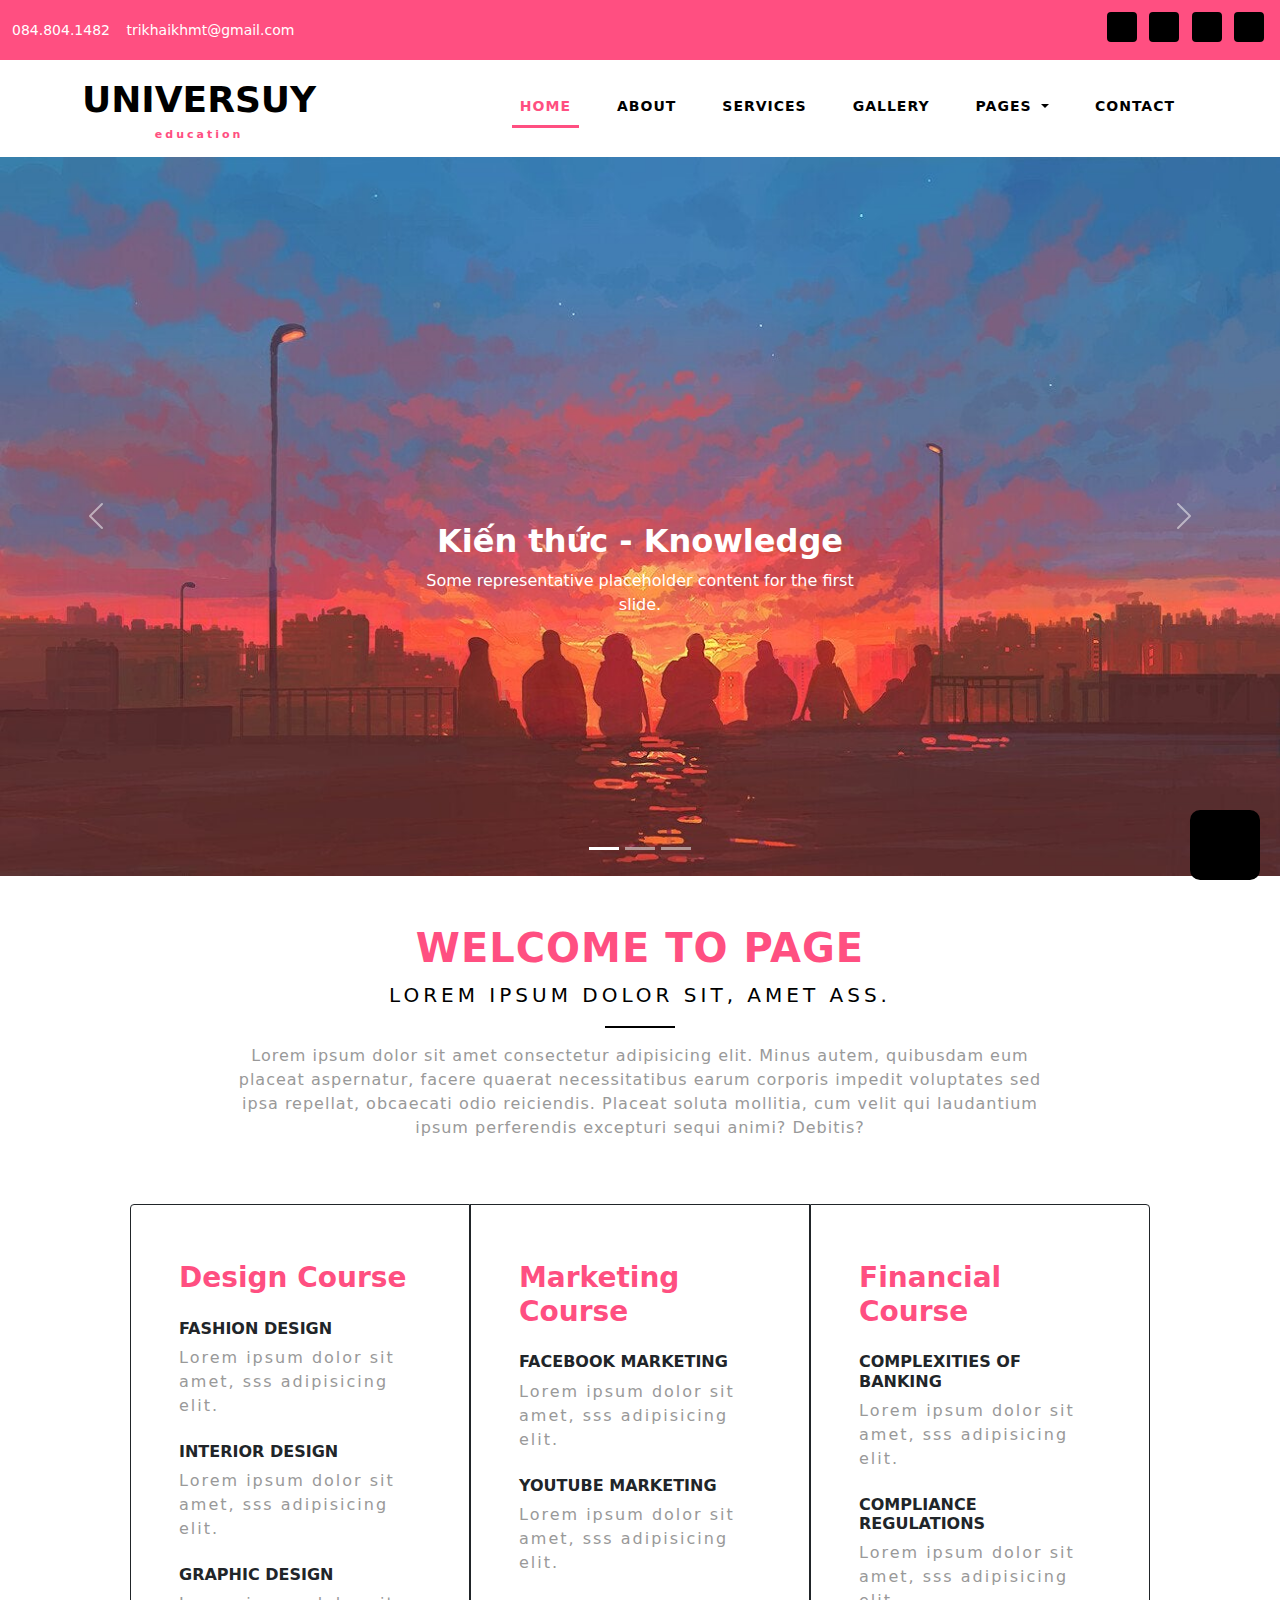
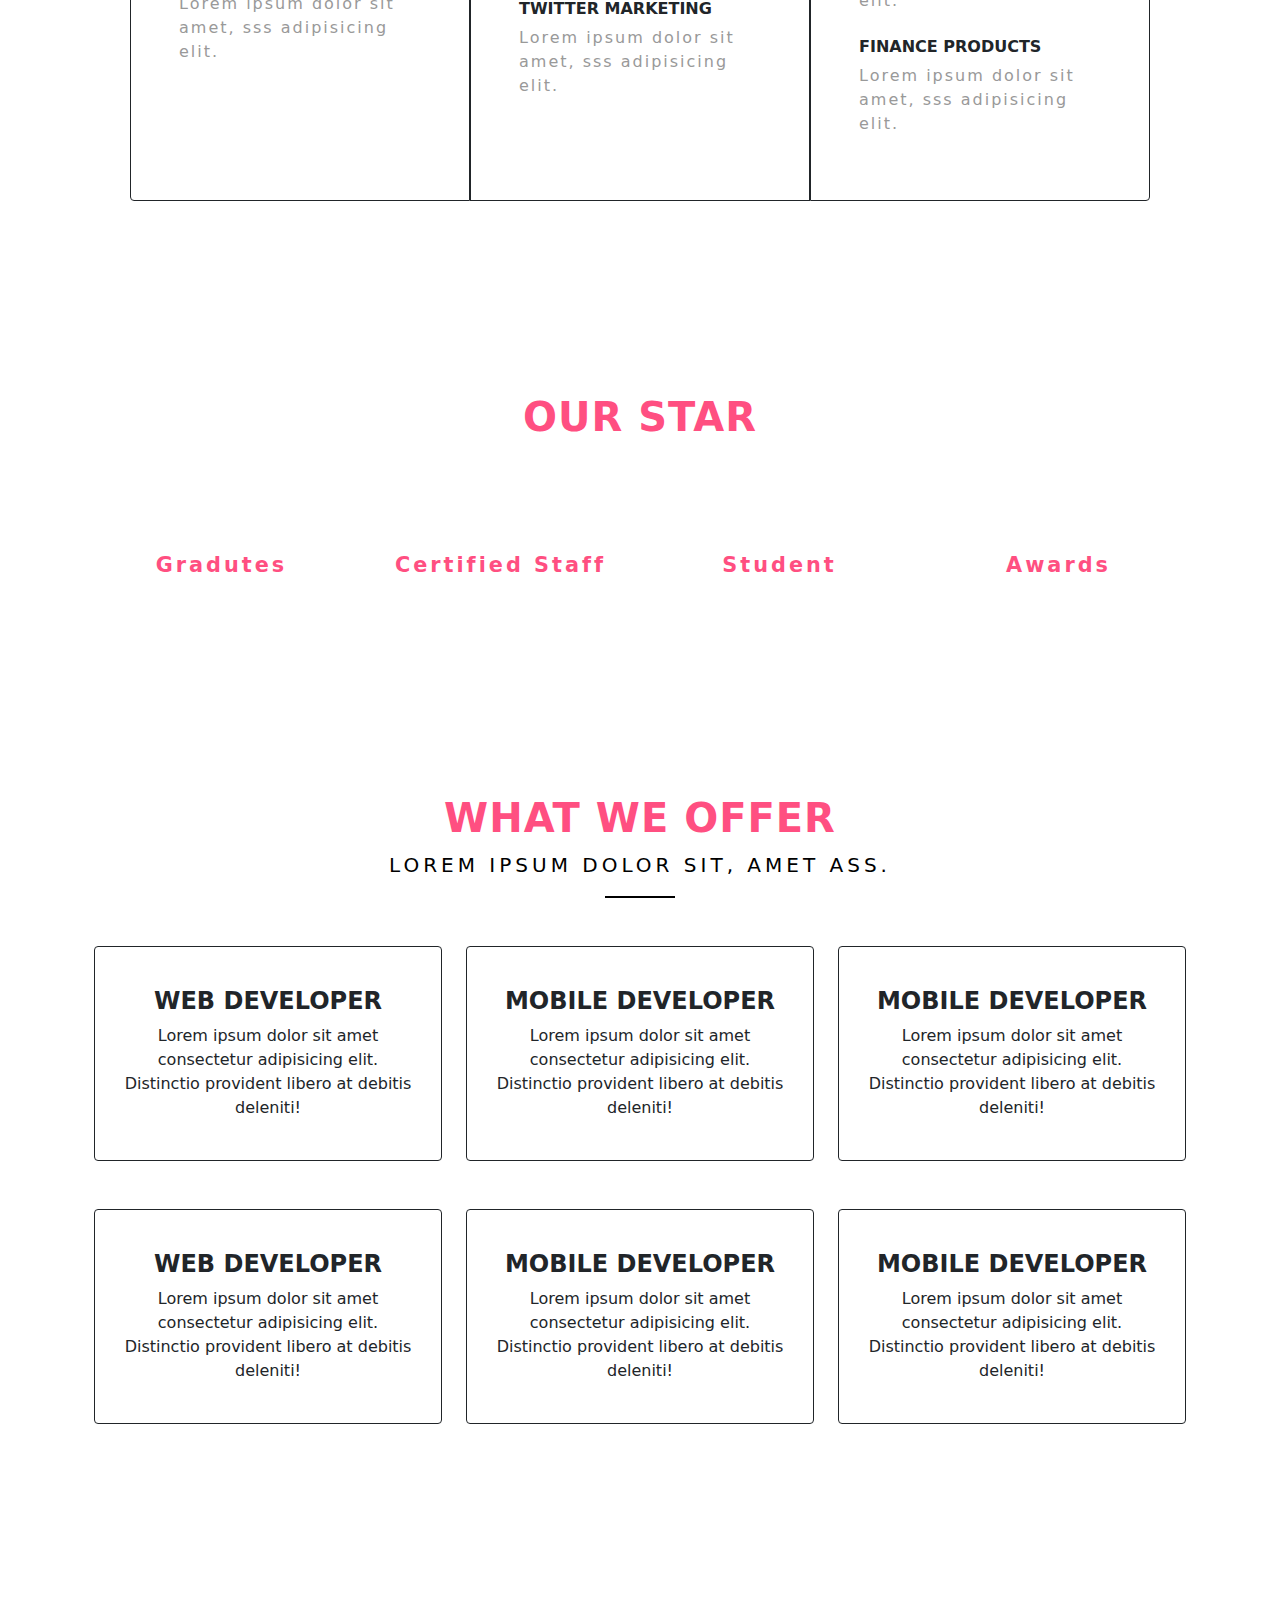
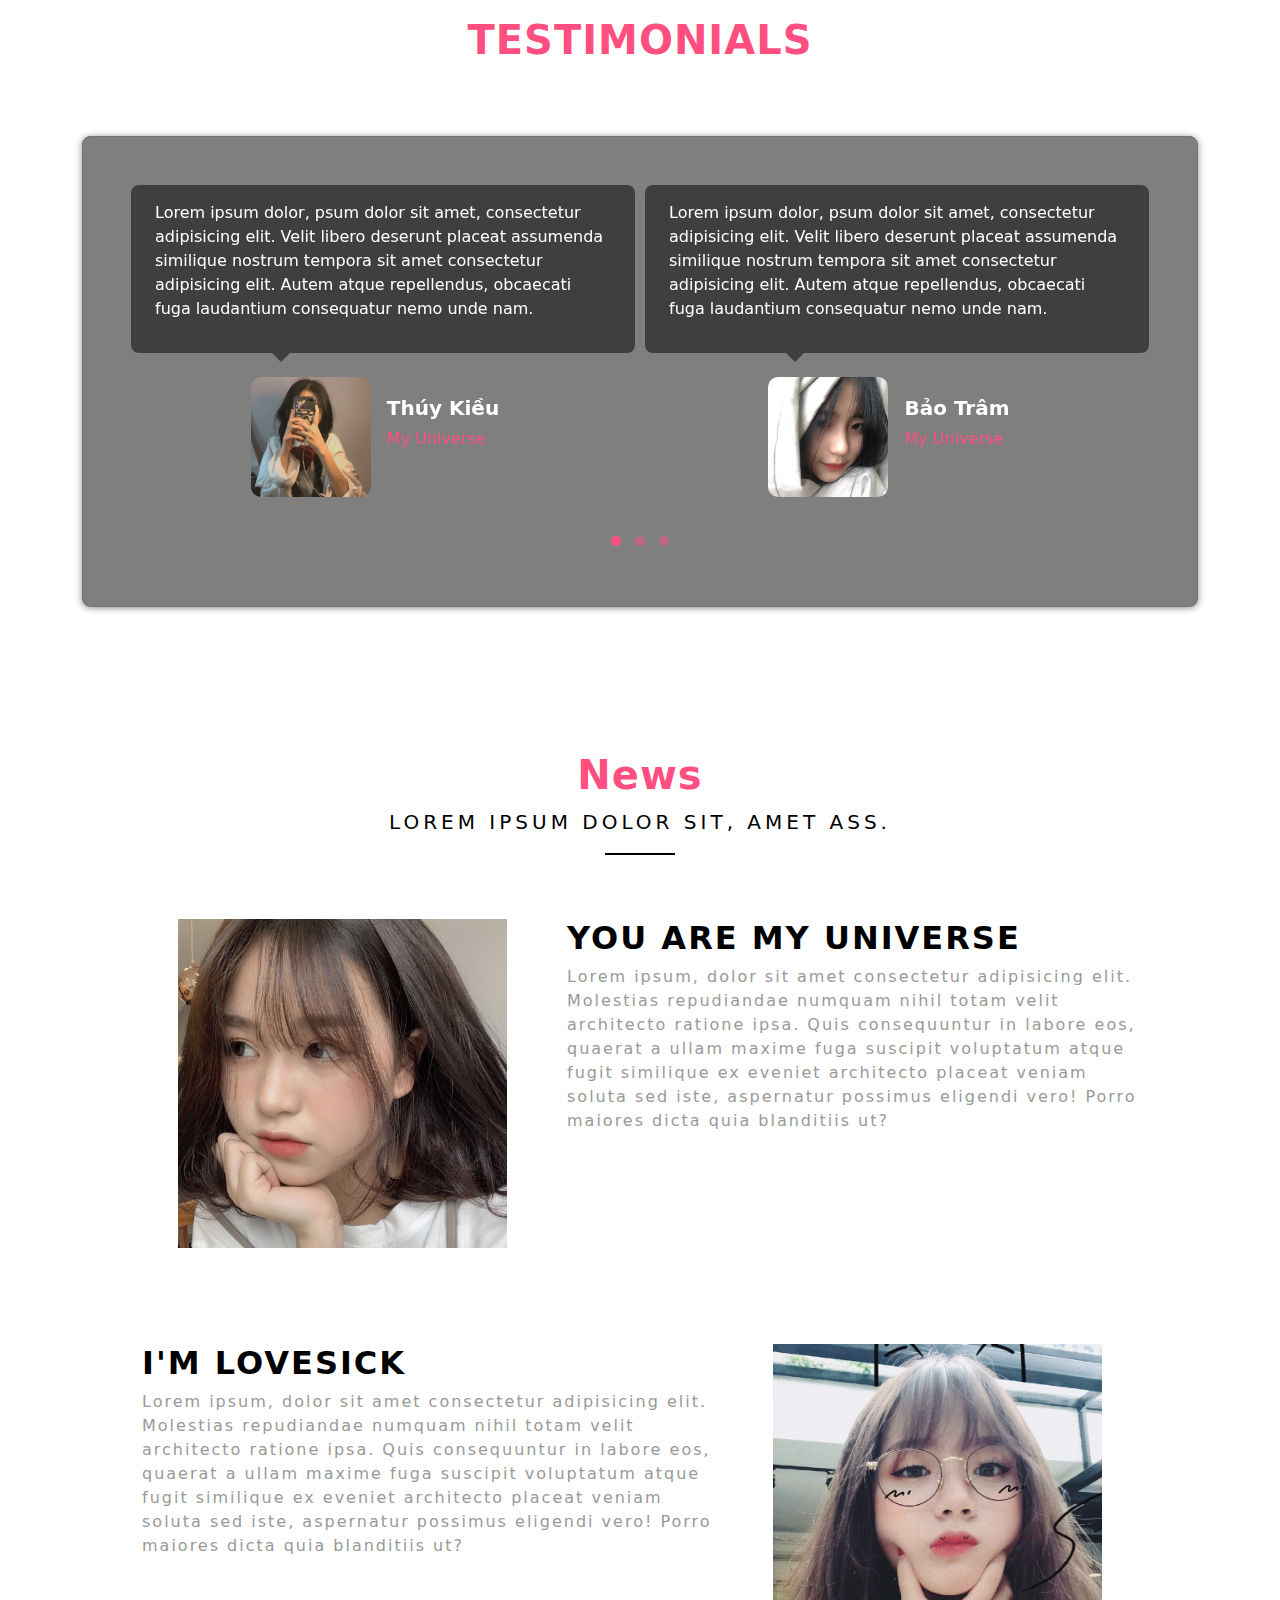
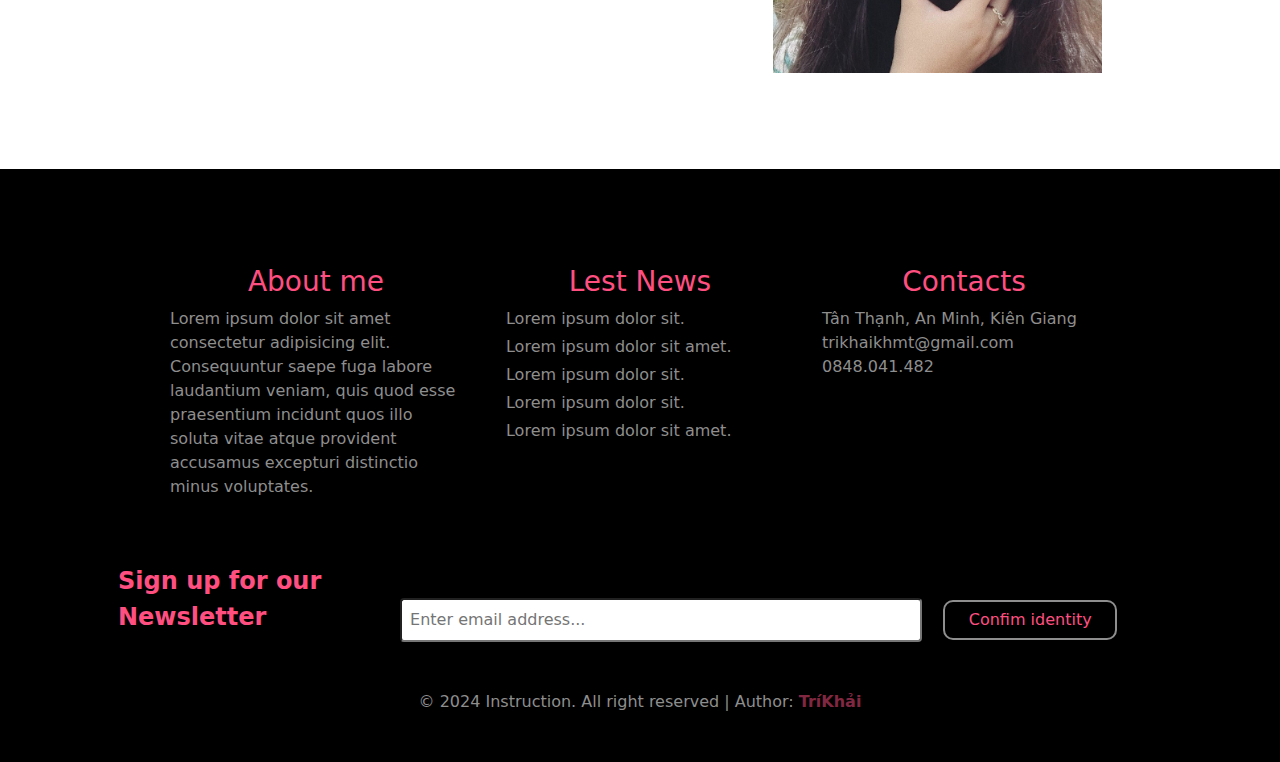
<file: index.html>
<!doctype html>
<html lang="en">

<head>
    <title>Title</title>
    <!-- Required meta tags -->
    <meta charset="utf-8" />
    <meta name="viewport" content="width=device-width, initial-scale=1, shrink-to-fit=no" />

    <!-- Library -->
    <!-- <link href="https://cdn.jsdelivr.net/npm/bootstrap@5.3.2/dist/css/bootstrap.min.css" rel="stylesheet"
        integrity="sha384-T3c6CoIi6uLrA9TneNEoa7RxnatzjcDSCmG1MXxSR1GAsXEV/Dwwykc2MPK8M2HN" crossorigin="anonymous" /> -->
    
    <link rel="stylesheet" href="./library/css/bootstrap.min.css">
    <link rel="stylesheet" href="./library/css/owl.carousel.min.css">
    <link rel="stylesheet" href="./library/css/owl.theme.default.min.css">
    <script src="./library/js/jquery.min.js"></script>
    <script src="./library/js/bootstrap.bundle.js"></script>
    <script src="./library/js/owl.carousel.min.js"></script>
    <script>
        $('.owl-carousel').owlCarousel({
            loop: true,
            margin: 10,
            nav: true,
            responsive: {
                0: {
                    items: 1
                },
                600: {
                    items: 3
                },
                1000: {
                    items: 5
                }
            }
        })
    </script>
    <!-- font anwesome -->
    <link rel="stylesheet" href="https://cdnjs.cloudflare.com/ajax/libs/font-awesome/6.5.1/css/all.min.css"
        integrity="sha512-DTOQO9RWCH3ppGqcWaEA1BIZOC6xxalwEsw9c2QQeAIftl+Vegovlnee1c9QX4TctnWMn13TZye+giMm8e2LwA=="
        crossorigin="anonymous" referrerpolicy="no-referrer" />

    <!-- my css -->
    <link rel="stylesheet" href="./css/styles.css">
</head>

<body>
    <!-- css customize -->
    <style>
        /* ... */
    </style>

    <!-- HEADER -->
    <header id="headerPage">
        <div class="headerTop container-fluid py-2 justify-content-between d-flex align-items-center">
            <div class="headerLeft">
                <a href="tel: 0848041482" class="me-2 text-white text-decoration-none "><i class="fa fa-phone"></i>
                    084.804.1482</a>
                <a href="mailto: trikhaikhmt@gmail.com" class="text-white text-decoration-none "><i
                        class="fa fa-envelope me-1"></i>trikhaikhmt@gmail.com</a>
            </div>
            <div class="headerRight">
                <a target="_blank" href="https://www.facebook.com/profile.php?id=100053355381563&locale=vi_VN" class="d-inline-block rounded text-center m-1"><i class="fab fa-facebook-f"></i></a>
                <a target="_blank" href="https://twitter.com/Khaisieucappro" class="d-inline-block rounded text-center m-1"><i class="fa-brands fa-x-twitter"></i></a>
                <a target="_blank" href="https://www.instagram.com/khaisieucapvippro/" class="d-inline-block rounded text-center m-1"><i class="fab fa-instagram"></i></a>
                <a target="_blank" href="https://github.com/TriKhai" class="d-inline-block rounded text-center m-1"><i class="fab fa-github"></i></a>
            </div>
        </div>
    </header>

    <!-- NAVBAR -->
    <nav class="navbar navbar-expand-md navInstruction">
        <div class="container">
            <a class="navbar-brand" href="#">
                <p class="fw-bold mb-0"><i class="fa-solid fa-book"></i>UNIVERSUY</p>
                <p class="fw-bold text-center mb-0">education</p>
            </a>
            <button class="navbar-toggler" type="button" data-bs-toggle="collapse" data-bs-target="#resNav"
                aria-controls="navbarNavDropdown" aria-expanded="false" aria-label="Toggle navigation">
                <span class=""><i class="fa-solid fa-bars"></i></span>
            </button>
            <div class="collapse navbar-collapse" id="resNav">
                <ul class="navbar-nav ms-auto">
                    <li class="nav-item active">
                        <a class="nav-link" aria-current="page" href="#">HOME</a>
                    </li>
                    <li class="nav-item">
                        <a class="nav-link" href="#">ABOUT</a>
                    </li>
                    <li class="nav-item">
                        <a class="nav-link" href="#">SERVICES</a>
                    </li>
                    <li class="nav-item">
                        <a class="nav-link" href="#">GALLERY</a>
                    </li>
                    <li class="nav-item dropdown">
                        <a class="nav-link dropdown-toggle" href="#" id="navbarDropdownMenuLink" role="button"
                            data-bs-toggle="dropdown" aria-expanded="false">
                            PAGES
                        </a>
                        <ul class="dropdown-menu" aria-labelledby="navbarDropdownMenuLink">
                            <li><a class="dropdown-item" href="#">Codes</a></li>
                            <li><a class="dropdown-item" href="#">Icons</a></li>
                            <li><a class="dropdown-item" href="#">Author</a></li>
                        </ul>
                    </li>
                    <li class="nav-item">
                        <a class="nav-link" href="#contact">CONTACT</a>
                    </li>
                </ul>
            </div>
        </div>
    </nav>

    <!-- CAROUSEL -->
    <div id="myBanner" class="carousel slide" data-bs-ride="carousel">
        <div class="carousel-indicators">
            <button type="button" data-bs-target="#myBanner" data-bs-slide-to="0" class="active" aria-current="true"
                aria-label="Slide 1"></button>
            <button type="button" data-bs-target="#myBanner" data-bs-slide-to="1" aria-label="Slide 2"></button>
            <button type="button" data-bs-target="#myBanner" data-bs-slide-to="2" aria-label="Slide 3"></button>
        </div>
        <div class="carousel-inner">
            <div class="carousel-item active">
                <img src="./assets/banner1.jpg" class="d-block w-100" alt="...">
                <div class="top-50 start-50 translate-middle carousel-caption">
                    <h2 class="fw-bold">Kiến thức - Knowledge</h2>
                    <p>Some representative placeholder content for the first slide.</p>
                </div>
            </div>
            <div class="carousel-item">
                <img src="./assets/banner3.jpg" class="d-block w-100" alt="...">
                <div class="top-50 start-50 translate-middle carousel-caption">
                    <h2 class="fw-bold">Kinh nghiệm - Experience</h2>
                    <p>Some representative placeholder content for the second slide.</p>
                </div>
            </div>
            <div class="carousel-item">
                <img src="./assets/banner4.jpg" class="d-block w-100" alt="...">
                <div class="top-50 start-50 translate-middle carousel-caption">
                    <h2 class="fw-bold">Trải nghiệm - Experience</h2>
                    <p>Some representative placeholder content for the third slide.</p>
                </div>
            </div>
        </div>
        <button class="carousel-control-prev" type="button" data-bs-target="#myBanner" data-bs-slide="prev">
            <span class="carousel-control-prev-icon" aria-hidden="true"></span>
            <span class="visually-hidden">Previous</span>
        </button>
        <button class="carousel-control-next" type="button" data-bs-target="#myBanner" data-bs-slide="next">
            <span class="carousel-control-next-icon" aria-hidden="true"></span>
            <span class="visually-hidden">Next</span>
        </button>
    </div>

    <!-- WELCOME -->
    <section class="container my-5">
        <div class="heading text-center">
            <h2 class="fs-1 fw-bold">WELCOME TO PAGE</h2>
            <p class="text-uppercase fs-5">Lorem ipsum dolor sit, amet ass.</p>
        </div>
        <div class="welcomeContent">
            <p class="w-75 mx-auto text-center lh-base">Lorem ipsum dolor sit amet consectetur adipisicing elit. Minus
                autem, quibusdam eum placeat aspernatur,
                facere quaerat necessitatibus earum corporis impedit voluptates sed ipsa repellat, obcaecati odio
                reiciendis. Placeat soluta mollitia, cum velit qui laudantium ipsum perferendis excepturi sequi animi?
                Debitis?</p>
            <div class="welcomeCourse container">
                <div class="row p-5">
                    <div class="col-xl-4 col-lg-4 col-md-4 col-sm-12 col-12 border border-dark rounded-start p-5">
                        <div class="welcomeItems">
                            <i class="fa-solid fa-tv fs-3"></i>
                            <h3 class="fw-bold my-2">Design Course</h3>
                            <h4 class="fs-6 text-uppercase fw-bold">Fashion Design</h4>
                            <p class="lh-base">Lorem ipsum dolor sit amet, sss adipisicing elit.</p>
                            <h4 class="fs-6 text-uppercase fw-bold">Interior Design</h4>
                            <p class="lh-base">Lorem ipsum dolor sit amet, sss adipisicing elit.</p>
                            <h4 class="fs-6 text-uppercase fw-bold">Graphic Design</h4>
                            <p class="lh-base">Lorem ipsum dolor sit amet, sss adipisicing elit.</p>
                        </div>
                    </div>
                    <div class="col-xl-4 col-lg-4 col-md-4 col-sm-12 col-12 border border-dark p-5">
                        <div class="welcomeItems">
                            <i class="fa-solid fa-arrows-up-down-left-right fs-3"></i>
                            <h3 class="fw-bold my-2">Marketing Course</h3>
                            <h4 class="fs-6 text-uppercase fw-bold">Facebook Marketing</h4>
                            <p class="lh-base">Lorem ipsum dolor sit amet, sss adipisicing elit.</p>
                            <h4 class="fs-6 text-uppercase fw-bold">Youtube Marketing</h4>
                            <p class="lh-base">Lorem ipsum dolor sit amet, sss adipisicing elit.</p>
                            <h4 class="fs-6 text-uppercase fw-bold">Twitter Marketing</h4>
                            <p class="lh-base">Lorem ipsum dolor sit amet, sss adipisicing elit.</p>
                        </div>
                    </div>
                    <div class="col-xl-4 col-lg-4 col-md-4 col-sm-12 col-12 border border-dark rounded-end p-5">
                        <div class="welcomeItems">
                            <i class="fa-solid fa-chart-line fs-3"></i>
                            <h3 class="fw-bold my-2">Financial Course</h3>
                            <h4 class="fs-6 text-uppercase fw-bold">Complexities Of Banking</h4>
                            <p class="lh-base">Lorem ipsum dolor sit amet, sss adipisicing elit.</p>
                            <h4 class="fs-6 text-uppercase fw-bold">Compliance Regulations</h4>
                            <p class="lh-base">Lorem ipsum dolor sit amet, sss adipisicing elit.</p>
                            <h4 class="fs-6 text-uppercase fw-bold">Finance Products</h4>
                            <p class="lh-base">Lorem ipsum dolor sit amet, sss adipisicing elit.</p>
                        </div>
                    </div>
                </div>
            </div>
        </div>
    </section>

    <!-- OUR STAR -->
    <section class="ourStar py-5">
        <div class="container my-5">
            <div class="heading text-center">
                <h2 class="fs-1 fw-bold">OUR STAR</h2>
                <p class="text-uppercase fs-5">Lorem ipsum dolor sit, amet consectetur.</p>
            </div>
            <div class="ourStarContent container my-5">
                <div class="row text-center wx-4">
                    <div class="col-6 col-xl-3 col-lg-3 col-md-6 col-sm-6">
                        <div class="ourStarItem">
                            <i class="fa-solid fa-graduation-cap fs-1"></i>
                            <h3 class="my-2">Gradutes</h3>
                            <p>45</p>
                        </div>
                    </div>
                    <div class="col-6 col-xl-3 col-lg-3 col-md-6 col-sm-6">
                        <div class="ourStarItem">
                            <i class="fa fa-user fs-1"></i>
                            <h3 class="my-2">Certified Staff</h3>
                            <p>165</p>
                        </div>
                    </div>
                    <div class="col-6 col-xl-3 col-lg-3 col-md-6 col-sm-6">
                        <div class="ourStarItem">
                            <i class="fa fa-users fs-1"></i>
                            <h3 class="my-2">Student</h3>
                            <p>999</p>
                        </div>
                    </div>
                    <div class="col-6 col-xl-3 col-lg-3 col-md-6 col-sm-6">
                        <div class="ourStarItem">
                            <i class="fa-solid fa-trophy fs-1"></i>
                            <h3 class="my-2">Awards</h3>
                            <p>245</p>
                        </div>
                    </div>
                </div>
            </div>
        </div>
    </section>

    <!-- OFFER -->
    <section class="container my-5">
        <div class="heading text-center">
            <h2 class="fs-1 fw-bold">WHAT WE OFFER</h2>
            <p class="text-uppercase fs-5">Lorem ipsum dolor sit, amet ass.</p>
        </div>
        <div class="offerContent container my-5">
            <div class="row text-center">
                <div class="col-12 col-sm-12 col-md-12 col-lg-4 col-xl-4 mb-5">
                    <div class="offerItem border border-dark rounded p-4">
                        <i class="fa-solid fa-file-code fs-1"></i>
                        <h3 class="fw-bold fs-4 mt-3">WEB DEVELOPER</h3>
                        <p>Lorem ipsum dolor sit amet consectetur adipisicing elit. Distinctio provident libero at
                            debitis deleniti!</p>
                    </div>
                </div>
                <div class="col-12 col-sm-12 col-md-12 col-lg-4 col-xl-4 mb-5">
                    <div class="offerItem border border-dark rounded p-4">
                        <i class="fa-solid fa-file fs-1"></i>
                        <h3 class="fw-bold fs-4 mt-3">MOBILE DEVELOPER</h3>
                        <p>Lorem ipsum dolor sit amet consectetur adipisicing elit. Distinctio provident libero at
                            debitis deleniti!</p>
                    </div>
                </div>
                <div class="col-12 col-sm-12 col-md-12 col-lg-4 col-xl-4 mb-5">
                    <div class="offerItem border border-dark rounded p-4">
                        <i class="fa-solid fa-file fs-1"></i>
                        <h3 class="fw-bold fs-4 mt-3">MOBILE DEVELOPER</h3>
                        <p>Lorem ipsum dolor sit amet consectetur adipisicing elit. Distinctio provident libero at
                            debitis deleniti!</p>
                    </div>
                </div>
                <div class="col-12 col-sm-12 col-md-12 col-lg-4 col-xl-4 mb-5">
                    <div class="offerItem border border-dark rounded p-4">
                        <i class="fa-solid fa-file-code fs-1"></i>
                        <h3 class="fw-bold fs-4 mt-3">WEB DEVELOPER</h3>
                        <p>Lorem ipsum dolor sit amet consectetur adipisicing elit. Distinctio provident libero at
                            debitis deleniti!</p>
                    </div>
                </div>
                <div class="col-12 col-sm-12 col-md-12 col-lg-4 col-xl-4 mb-5">
                    <div class="offerItem border border-dark rounded p-4">
                        <i class="fa-solid fa-file fs-1"></i>
                        <h3 class="fw-bold fs-4 mt-3">MOBILE DEVELOPER</h3>
                        <p>Lorem ipsum dolor sit amet consectetur adipisicing elit. Distinctio provident libero at
                            debitis deleniti!</p>
                    </div>
                </div>
                <div class="col-12 col-sm-12 col-md-12 col-lg-4 col-xl-4 mb-5">
                    <div class="offerItem border border-dark rounded p-4">
                        <i class="fa-solid fa-file fs-1"></i>
                        <h3 class="fw-bold fs-4 mt-3">MOBILE DEVELOPER</h3>
                        <p>Lorem ipsum dolor sit amet consectetur adipisicing elit. Distinctio provident libero at
                            debitis deleniti!</p>
                    </div>
                </div>

            </div>
        </div>
    </section>

    <!-- FEEDBACK -->
    <section class="feedBack py-5">
        <div class="container my-5">
            <div class="heading text-center">
                <h2 class="fs-1 fw-bold">TESTIMONIALS</h2>
                <p class="text-uppercase fs-5">Lorem ipsum dolor sit, amet ass.</p>
            </div>
            <div class="feedbackContent container p-5 border border-secondary">
                <div class="owl-carousel owl-theme">
                    <div class="item">
                        <div class="feedBackTop">
                            <p>Lorem ipsum dolor, psum dolor sit amet, consectetur adipisicing elit. Velit libero
                                deserunt placeat assumenda
                                similique nostrum tempora sit amet consectetur adipisicing elit. Autem atque
                                repellendus,
                                obcaecati
                                fuga laudantium consequatur nemo unde nam.</p>
                        </div>
                        <div class="feedBackBottom d-flex justify-content-center my-4 mx-auto">
                            <img src="./assets/avatar.jpg" alt="">
                            <div class="feedBackInfo p-3">
                                <p class="fs-5 fw-bold mb-1">Thúy Kiều</p>
                                <p class="myColorText fs-6">My Universe</p>
                            </div>
                        </div>
                    </div>
                    <div class="item">
                        <div class="feedBackTop">
                            <p>Lorem ipsum dolor, psum dolor sit amet, consectetur adipisicing elit. Velit libero
                                deserunt placeat assumenda
                                similique nostrum tempora sit amet consectetur adipisicing elit. Autem atque
                                repellendus,
                                obcaecati
                                fuga laudantium consequatur nemo unde nam.</p>
                        </div>
                        <div class="feedBackBottom d-flex justify-content-center my-4 mx-auto">
                            <img src="./assets/avatar2.jpg" alt="">
                            <div class="feedBackInfo p-3">
                                <p class="fs-5 fw-bold mb-1">Bảo Trâm</p>
                                <p class="myColorText fs-6">My Universe</p>
                            </div>
                        </div>
                    </div>
                    <div class="item">
                        <div class="feedBackTop">
                            <p>Lorem ipsum dolor, psum dolor sit amet, consectetur adipisicing elit. Velit libero
                                deserunt placeat assumenda
                                similique nostrum tempora sit amet consectetur adipisicing elit. Autem atque
                                repellendus,
                                obcaecati
                                fuga laudantium consequatur nemo unde nam.</p>
                        </div>
                        <div class="feedBackBottom d-flex justify-content-center my-4 mx-auto">
                            <img src="./assets/avatar3.jpg" alt="">
                            <div class="feedBackInfo p-3">
                                <p class="fs-5 fw-bold mb-1">Ngọc Quỳnh</p>
                                <p class="myColorText fs-6">My Universe</p>
                            </div>
                        </div>
                    </div>
                    <div class="item">
                        <div class="feedBackTop">
                            <p>Lorem ipsum dolor, psum dolor sit amet, consectetur adipisicing elit. Velit libero
                                deserunt placeat assumenda
                                similique nostrum tempora sit amet consectetur adipisicing elit. Autem atque
                                repellendus,
                                obcaecati
                                fuga laudantium consequatur nemo unde nam.</p>
                        </div>
                        <div class="feedBackBottom d-flex justify-content-center my-4 mx-auto">
                            <img src="./assets/avatar4.jpg" alt="">
                            <div class="feedBackInfo p-3">
                                <p class="fs-5 fw-bold mb-1">Yến Nhi</p>
                                <p class="myColorText fs-6">My Universe</p>
                            </div>
                        </div>
                    </div>
                    <div class="item">
                        <div class="feedBackTop">
                            <p>Lorem ipsum dolor, psum dolor sit amet, consectetur adipisicing elit. Velit libero
                                deserunt placeat assumenda
                                similique nostrum tempora sit amet consectetur adipisicing elit. Autem atque
                                repellendus,
                                obcaecati
                                fuga laudantium consequatur nemo unde nam.</p>
                        </div>
                        <div class="feedBackBottom d-flex justify-content-center my-4 mx-auto">
                            <img src="./assets/avatar5.jpg" alt="">
                            <div class="feedBackInfo p-3">
                                <p class="fs-5 fw-bold mb-1">Ngọc Bình</p>
                                <p class="myColorText fs-6">My Universe</p>
                            </div>
                        </div>
                    </div>
                </div>
            </div>
        </div>
    </section>

    <!-- NEWS -->
    <section class="container my-5">
        <div class="heading text-center">
            <h2 class="fs-1 fw-bold">News</h2>
            <p class="text-uppercase fs-5">Lorem ipsum dolor sit, amet ass.</p>
        </div>
        <div class="newsContent container">
            <div class="row px-5">
                <div class="newsAvatar col-12 col-md-5 p-5">
                    <img class="img-fluid" src="./assets/avatar1.jpg" alt="">
                </div>
                <div class="newsInfo col-12 col-md-7 py-5">
                    <h3 class="fs-2 fw-bold"><a class="text-decoration-none text-uppercase" href="#"
                            data-bs-toggle="modal" data-bs-target="#newsModal">You are my universe</a></h3>
                    <h4 class="fs-4">
                        <i class="fa fa-splotch"></i>
                        <i class="fa fa-splotch"></i>
                        <i class="fa fa-splotch"></i>
                        <i class="fa fa-splotch"></i>
                        <i class="fa fa-splotch"></i>
                    </h4>
                    <p class="fs">Lorem ipsum, dolor sit amet consectetur adipisicing elit. Molestias repudiandae
                        numquam nihil totam velit architecto ratione ipsa. Quis consequuntur in labore eos, quaerat a
                        ullam maxime fuga suscipit voluptatum atque fugit similique ex eveniet architecto placeat veniam
                        soluta sed iste, aspernatur possimus eligendi vero! Porro maiores dicta quia blanditiis ut?</p>
                </div>
            </div>
            <div class="row px-5">
                <div class="newsInfo col-12 col-md-7 py-5">
                    <h3 class="fs-2 fw-bold"><a class="text-decoration-none text-uppercase" href="#"
                            data-bs-toggle="modal" data-bs-target="#newsModal">I'm lovesick</a>
                    </h3>
                    <h4 class="fs-4">
                        <i class="fa fa-splotch"></i>
                        <i class="fa fa-splotch"></i>
                        <i class="fa fa-splotch"></i>
                        <i class="fa fa-splotch"></i>
                        <i class="fa fa-splotch"></i>
                    </h4>
                    <p class="fs">Lorem ipsum, dolor sit amet consectetur adipisicing elit. Molestias repudiandae
                        numquam nihil totam velit architecto ratione ipsa. Quis consequuntur in labore eos, quaerat a
                        ullam maxime fuga suscipit voluptatum atque fugit similique ex eveniet architecto placeat veniam
                        soluta sed iste, aspernatur possimus eligendi vero! Porro maiores dicta quia blanditiis ut?</p>
                </div>
                <div class="newsAvatar col-12 col-md-5 p-5">
                    <img class="img-fluid" src="./assets/avatar5.jpg" alt="">
                </div>
            </div>
        </div>
    </section>

    <!-- FOOTER -->
    <footer class="footer" id="contact">
        <div class="footerContent container p-5">
            <div class="footerTop row p-5">
                <div class="col-12 col-md-4 px-3">
                    <h3 class="text-center">About me</h3>
                    <p>Lorem ipsum dolor sit amet consectetur adipisicing elit. Consequuntur saepe fuga labore laudantium
                        veniam, quis quod esse praesentium incidunt quos illo soluta vitae atque provident accusamus
                        excepturi distinctio minus voluptates.</p>
                </div>
                <div class="col-12 col-md-4 px-4">
                    <h3 class="text-center">Lest News</h3>
                    <div class="footerLink mb-1">
                        <i class="fa fa-play me-1"></i>
                        <a href="#">Lorem ipsum dolor sit.</a>
                    </div>
                    <div class="footerLink mb-1">
                        <i class="fa fa-play me-1"></i>
                        <a href="#">Lorem ipsum dolor sit amet.</a>
                    </div>
                    <div class="footerLink mb-1">
                        <i class="fa fa-play me-1"></i>
                        <a href="#">Lorem ipsum dolor sit.</a>
                    </div>
                    <div class="footerLink mb-1">
                        <i class="fa fa-play me-1"></i>
                        <a href="#">Lorem ipsum dolor sit.</a>
                    </div>
                    <div class="footerLink mb-1">
                        <i class="fa fa-play me-1"></i>
                        <a href="#">Lorem ipsum dolor sit amet.</a>
                    </div>
                </div>
                <div class="col-12 col-md-4 px-3">
                    <h3 class="text-center">Contacts</h3>
                    <div class="footerContact">
                        <i class="fa fa-map-marker-alt me-1"></i>
                        <a href="#">Tân Thạnh, An Minh, Kiên Giang</a>
                    </div>
                    <div class="footerContact">
                        <i class="fa fa-envelope me-1"></i>
                        <a href="mailto:trikhaikhmt@gmail.com">trikhaikhmt@gmail.com</a>
                    </div>
                    <div class="footerContact">
                        <i class="fa fa-phone me-1"></i>
                        <a href="tel:0848041482">0848.041.482</a>
                    </div>
                </div>
            </div>
            <div class="footerForms row mb-5">
                <form action="">
                    <label for="" class="col-12 col-md-3 myColorText fs-4 fw-bold">Sign up for our Newsletter</label>
                    <input type="email" class="col-12 col-md-5 p-2 mx-3 w-50 rounded" placeholder="Enter email address...">
                    <button type="submit" class="col-12 col-md-2 btn myColorText">Confim identity</button>
                </form>
            </div>
            <div class="footerBottom row text-center">
                <div>&copy; 2024 Instruction. All right reserved | Author: <a class="text-decoration-none fw-bold" href="https://github.com/TriKhai" target="_blank">TríKhải</a></div>
            </div>
        </div>
    </footer>

    <!-- Top button -->
    
    <a class="topButton text-decoration-none" href="#headerPage"><i class="fa fa-cog"></i></i></a>



    <!-- MODAL NEWS -->
    <div class="modal fade" id="newsModal" tabindex="-1" aria-labelledby="exampleModalLabel" aria-hidden="true">
        <div class="modal-dialog">
            <div class="modal-content">
                <div class="modal-header">
                    <h5 class="modal-title" id="exampleModalLabel">YOU ARE MY UNIVERSE</h5>
                    <button type="button" class="btn-close" data-bs-dismiss="modal" aria-label="Close"></button>
                </div>
                <div class="modal-body">
                    <div class="imgModal px-5 py-2">
                        <img class="img-fluid" src="./assets/avatar3.jpg" alt="">
                    </div>
                    <p class="p-3">Lorem ipsum, dolor sit amet consectetur adipisicing elit. Beatae quas vel
                        perspiciatis. Itaque totam voluptates id quia fugit magni incidunt tempora aaa eveniet, fugiat
                        deleniti accusantium nemo.</p>
                </div>
            </div>
        </div>
    </div>

    


    <!-- <script src="https://cdn.jsdelivr.net/npm/@popperjs/core@2.11.8/dist/umd/popper.min.js"
        integrity="sha384-I7E8VVD/ismYTF4hNIPjVp/Zjvgyol6VFvRkX/vR+Vc4jQkC+hVqc2pM8ODewa9r"
        crossorigin="anonymous"></script>
    <script src="https://cdn.jsdelivr.net/npm/bootstrap@5.3.2/dist/js/bootstrap.min.js"
        integrity="sha384-BBtl+eGJRgqQAUMxJ7pMwbEyER4l1g+O15P+16Ep7Q9Q+zqX6gSbd85u4mG4QzX+"
        crossorigin="anonymous"></script> -->
    <!-- OWL CAROUSEL LIBRARY feekback -->
    <script>
        $('.owl-carousel').owlCarousel({
            loop: true,
            margin: 10,
            responsive: {
                0: {
                    items: 1
                },
                1000: {
                    items: 2
                },
                1300: {
                    items: 3
                }
            }
        })
    </script>
</body>

</html>
</file>
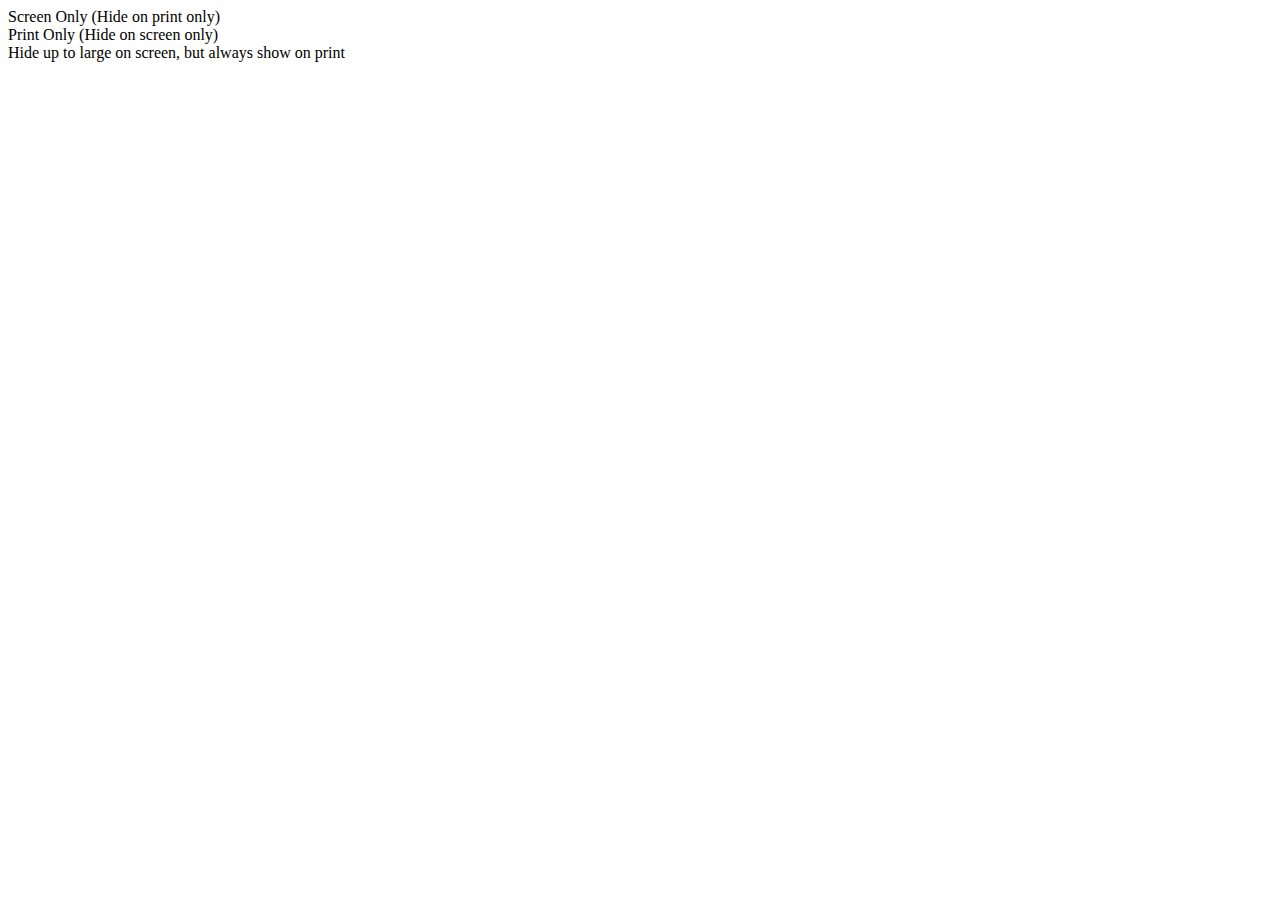
<file: Display/index.html>
<!doctype html>
<html lang="en">
    <head>
        <title>Title</title>
        <!-- Required meta tags -->
        <meta charset="utf-8" />
        <meta
            name="viewport"
            content="width=device-width, initial-scale=1, shrink-to-fit=no"
        />

        <!-- Bootstrap CSS v5.2.1 -->
        <link
            href="https://cdn.jsdelivr.net/npm/bootstrap@5.3.2/dist/css/bootstrap.min.css"
            rel="stylesheet"
            integrity="sha384-T3c6CoIi6uLrA9TneNEoa7RxnatzjcDSCmG1MXxSR1GAsXEV/Dwwykc2MPK8M2HN"
            crossorigin="anonymous"
        />
    </head>

    <body>
        <div class="d-print-none">Screen Only (Hide on print only)</div>
        <div class="d-none d-print-block">Print Only (Hide on screen only)</div>
        <div class="d-none d-lg-block d-print-block">Hide up to large on screen, but always show on print</div>

        <script
            src="https://cdn.jsdelivr.net/npm/bootstrap@5.3.2/dist/js/bootstrap.min.js"
            integrity="sha384-BBtl+eGJRgqQAUMxJ7pMwbEyER4l1g+O15P+16Ep7Q9Q+zqX6gSbd85u4mG4QzX+"
            crossorigin="anonymous"
        ></script>
    </body>
</html>
</file>
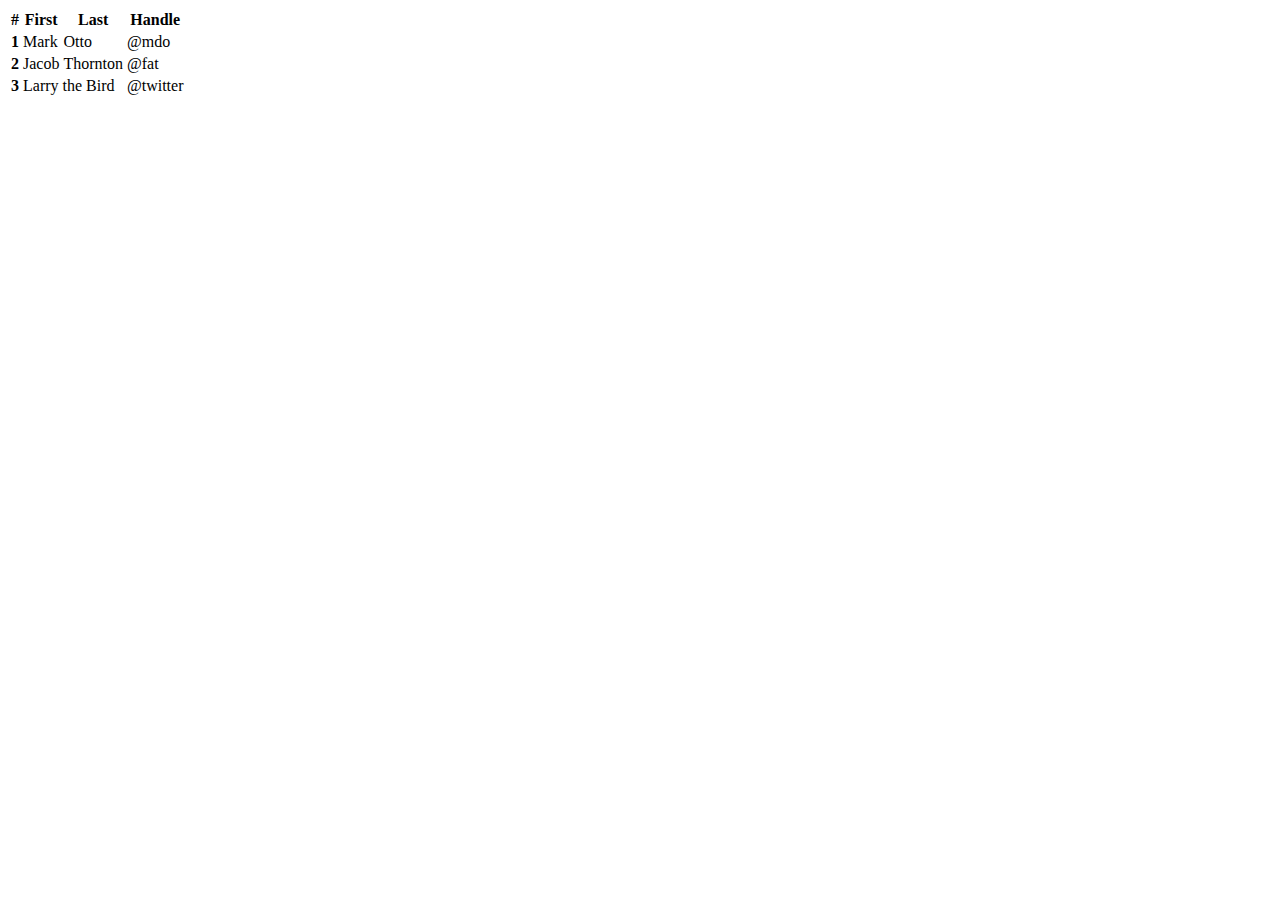
<file: Tables/index.html>
<!doctype html>
<html lang="en">

<head>
    <title>TABLES</title>
    <!-- Required meta tags -->
    <meta charset="utf-8" />
    <meta name="viewport" content="width=device-width, initial-scale=1, shrink-to-fit=no" />

    <!-- Bootstrap CSS v5.2.1 -->
    <link href="https://cdn.jsdelivr.net/npm/bootstrap@5.3.2/dist/css/bootstrap.min.css" rel="stylesheet"
        integrity="sha384-T3c6CoIi6uLrA9TneNEoa7RxnatzjcDSCmG1MXxSR1GAsXEV/Dwwykc2MPK8M2HN" crossorigin="anonymous" />
</head>

<body>
    <div class="container table-responsive">
        <table class="table">
            <thead>
                <tr>
                    <th scope="col">#</th>
                    <th scope="col">First</th>
                    <th scope="col">Last</th>
                    <th scope="col">Handle</th>
                </tr>
            </thead>
            <tbody>
                <tr>
                    <th scope="row">1</th>
                    <td>Mark</td>
                    <td>Otto</td>
                    <td>@mdo</td>
                </tr>
                <tr>
                    <th scope="row">2</th>
                    <td>Jacob</td>
                    <td>Thornton</td>
                    <td>@fat</td>
                </tr>
                <tr>
                    <th scope="row">3</th>
                    <td colspan="2">Larry the Bird</td>
                    <td>@twitter</td>
                </tr>
            </tbody>
        </table>
    </div>
    <!-- Bootstrap JavaScript Libraries -->
    <script src="https://cdn.jsdelivr.net/npm/@popperjs/core@2.11.8/dist/umd/popper.min.js"
        integrity="sha384-I7E8VVD/ismYTF4hNIPjVp/Zjvgyol6VFvRkX/vR+Vc4jQkC+hVqc2pM8ODewa9r"
        crossorigin="anonymous"></script>

    <script src="https://cdn.jsdelivr.net/npm/bootstrap@5.3.2/dist/js/bootstrap.min.js"
        integrity="sha384-BBtl+eGJRgqQAUMxJ7pMwbEyER4l1g+O15P+16Ep7Q9Q+zqX6gSbd85u4mG4QzX+"
        crossorigin="anonymous"></script>
</body>

</html>
</file>
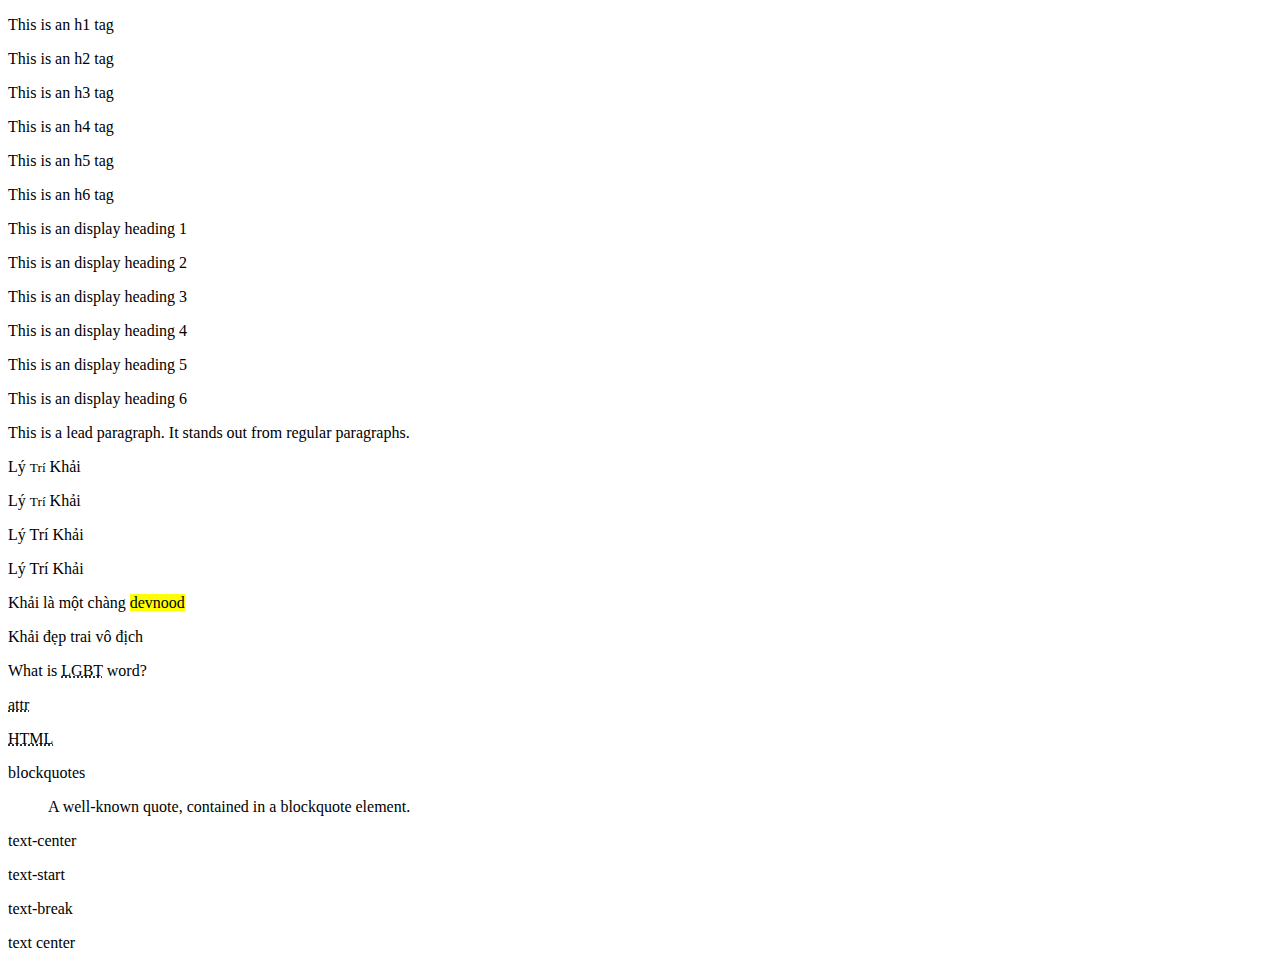
<file: Typography/index.html>
<!DOCTYPE html>
<html lang="en">

<head>
    <meta charset="UTF-8">
    <meta name="viewport" content="width=device-width, initial-scale=1.0">
    <title>Typography</title>
    <link href="https://cdn.jsdelivr.net/npm/bootstrap@5.0.2/dist/css/bootstrap.min.css" rel="stylesheet"
        integrity="sha384-EVSTQN3/azprG1Anm3QDgpJLIm9Nao0Yz1ztcQTwFspd3yD65VohhpuuCOmLASjC" crossorigin="anonymous">
    <script src="https://cdn.jsdelivr.net/npm/bootstrap@5.0.2/dist/js/bootstrap.bundle.min.js"
        integrity="sha384-MrcW6ZMFYlzcLA8Nl+NtUVF0sA7MsXsP1UyJoMp4YLEuNSfAP+JcXn/tWtIaxVXM"
        crossorigin="anonymous"></script>
</head>

<body>
    <!-- heading tag -->
    <p class="h1">This is an h1 tag</p>
    <p class="h2">This is an h2 tag</p>
    <p class="h3">This is an h3 tag</p>
    <p class="h4">This is an h4 tag</p>
    <p class="h5">This is an h5 tag</p>
    <p class="h6">This is an h6 tag</p>

    <!-- display heading -->
    <p class="display-1">This is an display heading 1</p>
    <p class="display-2">This is an display heading 2</p>
    <p class="display-3">This is an display heading 3</p>
    <p class="display-4">This is an display heading 4</p>
    <p class="display-5">This is an display heading 5</p>
    <p class="display-6">This is an display heading 6</p>
    
    <!-- Lead -->
    <p class="lead">This is a lead paragraph. It stands out from regular paragraphs.</p>

    <!-- inline text elements -->
    <!-- small -->
    <p class="h1">Lý <small>Trí</small> Khải</p>
    <p class="">Lý <small>Trí</small> Khải</p>
    <p class="small">Lý Trí Khải</p> 
    <p class="">Lý Trí Khải</p> 
    

    <!-- mark -->
    <p>Khải là một chàng <mark>devnood</mark></p>
    <p class="mark">Khải đẹp trai vô địch</p>

    <!-- abbr -->
    <p>What is <abbr title="Lesbian, Gay, Bisexual, Transgender">LGBT</abbr> word?</p>
    <p><abbr title="attribute">attr</abbr></p>
    <p><abbr title="HyperText Markup Language" class="initialism">HTML</abbr></p>

    <!-- blockquote -->
    <p class="blockquote">blockquotes</p>
    <blockquote class="blockquote">
        <p>A well-known quote, contained in a blockquote element.</p>
      </blockquote>

    <p class="text-center">text-center</p>
    <p class="text-start">text-start</p>
    <p class="text-break">text-break</p>
    <p class=""></p>
    <p class="text-center">text center</p>
</body>

</html>
</file>
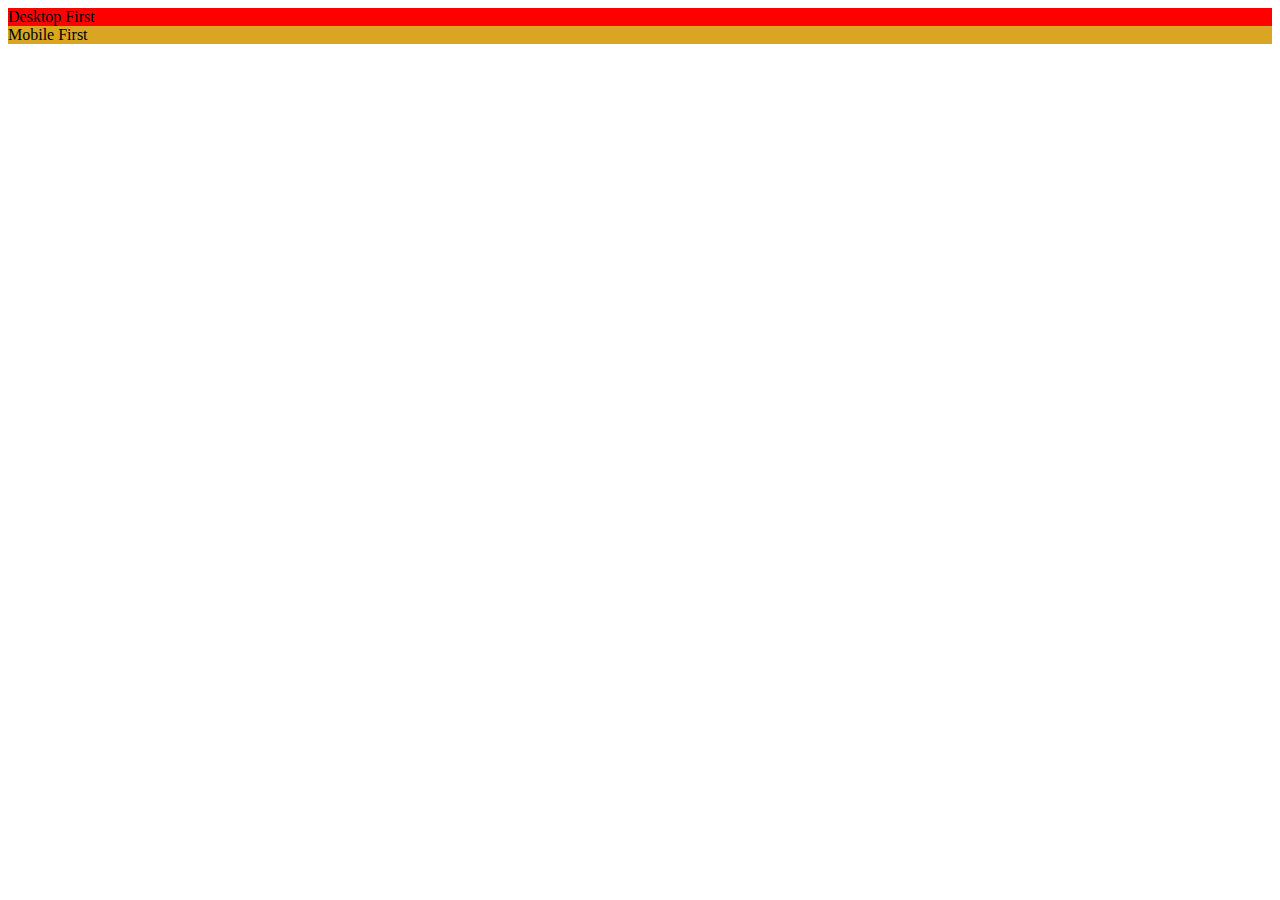
<file: responsive.html>
<!DOCTYPE html>
<html lang="en">

<head>
    <meta charset="UTF-8">
    <meta name="viewport" content="width=device-width, initial-scale=1.0">
    <title>Document</title>
</head>

<body>
    <style>
        /* RESPONSIVE WITH CSS */

        /* tool test
        -browerstack.com
        
        */

        /* default all screen */
        /* DF -> max-width */
        /* max-width: lớn xuống nhỏ */
        .desktop {
            background-color: red;
        }
        @media screen and (max-width: 1200px) {

            /* max-with: 1200px: Vùng ảnh hưởng nhỏ hơn 1200px */
            .desktop {
                background-color: blue;
            }
        }
        @media screen and (max-width: 900px) {

            /* max-with: 900px: Vùng ảnh hưởng nhỏ hơn hoặc bằng 900px */
            .desktop {
                background-color: green;
            }
        }

        /* Mobile First nên dùng này */
        /* ĐI TỪ NHO ĐẾN LỚN */
        /* DÙNG MIN WIDTH */
        .mobile {
            background-color: aqua;
        }

        @media screen and (min-width: 500px) {
            /* min-with: 500px: Vùng ảnh hưởng lớn hơn hoặc bằng 500px */
            .mobile {
                background-color: yellow;
            }
        }

        @media screen and (min-width: 1000px) {
            /* min-with: 500px: Vùng ảnh hưởng lớn hơn hoặc bằng 500px */
            .mobile {
                background-color: goldenrod;
            }
        }


        /* RESPONSIVE WITH BOOTSTRAP */
    </style>

    <div class="desktop">Desktop First</div>
    <div class="mobile">Mobile First</div>

    <script>

    </script>

</body>

</html>
</file>
<file: css/styles.css>
.headerTop {
    background-color: #ff4f81;
    font-size: 14px;
    transition: all .5s;
}

.headerRight a {
    height: 30px;
    width: 30px;
    background-color: #000;
    color: #fff;
    text-decoration: none;
    border: 2px solid #000;
    line-height: 25px;
}

.headerRight a:hover {
    border-color: #fff;
    background-color: #ff4f81;
}

.navInstruction a {
    color: #000;
}

.navInstruction a p:first-child {
    font-size: 36px;

}

.navInstruction a p:first-child i {
    transform: skewX(-10deg);
}

.navInstruction a p:last-child {
    font-size: 11px;
    letter-spacing: 3px;
    color: #ff4f81;
}

.navInstruction .nav-link {
    font-size: 14px;
    font-weight: bold;
    letter-spacing: 1px;
}

.navInstruction .nav-item {
    margin: 0 15px;
}

.navInstruction .nav-item:hover .nav-link {
    color: #ff4f81;
    transition: all .5s;
}

.navInstruction .nav-item::after {
    content: "";
    display: block;
    width: 0;
    height: 3px;
    transition: all 3s;
    background-color: #ff4f81;
}

.navInstruction .nav-item:hover::after {
    width: 100%;
}

.navInstruction .nav-item.active::after {
    width: 100%;
    color: #ff4f81;
}

.navInstruction .nav-item.active a {
    color: #ff4f81;
}

/* dropdown */
.navInstruction .dropdown-menu {
    background-color: rgba(0, 0, 0, .6);
}

.navInstruction .dropdown-item {
    color: #fff;
    transition: all .5s;
}

.navInstruction .dropdown-item:hover,
.navInstruction .dropdown-item:active {
    color: #ff4f81;
    background-color: transparent;
}

.headerLeft a:hover {
    color: #000 !important;
}

.carousel-caption {
    padding-top: 11rem;
}

.heading h2 {
    color: #ff4f81;
    letter-spacing: 1px;
}

.heading p {
    color: #000;
    letter-spacing: 4px;
}

.heading p::after {
    content: "";
    display: block;
    width: 70px;
    height: 2px;
    background-color: #000;
    margin: auto;
    margin-top: 1rem;
    transition: 3s;
}
section:hover .heading p::after {
    width: 80%;
}

.welcomeContent p {
    letter-spacing: 1px;
    color: #999;
}

.welcomeItems h3 {
    color: #ff4f81;
}

.welcomeItems h4 {
    margin: 1.5rem 0 .5rem;
}

.welcomeCourse p {
    color: #999;
    letter-spacing: 2px;
}

.ourStar {
    background-image: url('../assets/bg3.jpg');
    background-size: cover;
    background-attachment: fixed;
}

.feedBack .heading p::after,
.ourStar .heading p::after {
    background-color: #fff;
}

.feedBack p,
.ourStar p,
.ourStar i {
    color: #fff;
}

.ourStar h3 {
    color: #ff4f81;
    letter-spacing: 3px;
    font-size: 1.3rem;
    font-weight: bold;
}

.ourStar p {
    letter-spacing: 2px;
    font-size: 2rem;
}

.offerContent i {
    color: #ff4f81;
}

.offerContent .offerItem {
    transition: all .5s;
}

.offerContent .offerItem:hover {
    background-color: #ff4f81;
    border-color: #ff4f81 !important;
    color: #fff;
}

.offerContent .offerItem:hover i {
    color: #fff;
}

.feedBack {
    background: url('../assets/bg2.jpg') center;
    background-size: cover;
    background-attachment: fixed;
    color: #fff;
}

.feedBack .feedbackContent {
    background-color: rgba(0, 0, 0, .5);
    box-shadow: 0px 1px 7px #8e8e8e;
    border-radius: 8px;
}

.feedBack .feedBackTop {
    background-color: rgba(0, 0, 0, .5);
    padding: 1rem 1.5rem;
    border-radius: 8px;
    position: relative;
}

.feedBack .feedBackBottom img {
    width: 120px;
    height: 120px;
    border-radius: 10px;
    display: inline-block;
}

.feedBack .feedBackTop::after {
    content: "";
    border-top: 9px solid rgba(0, 0, 0, .5);
    border-left: 9px solid transparent;
    border-right: 9px solid transparent;
    position: absolute;
    top: 100%;
    left: 28%;

}

.feedBack .owl-theme .owl-dots .owl-dot span {
    background-color: #ff4f81;
    opacity: 0.5;
}

.feedBack .owl-theme .owl-dots .owl-dot.active span,
.owl-theme .owl-dots .owl-dot:hover span {
    background-color: #ff4f81;
    opacity: 1;
}

.feedBack .owl-theme .owl-dots .owl-dot:focus {
    outline: 2px solid #ff4f81;
    border-radius: 4px;
}

.newsInfo h3 a {
    color: #000;
    transition: all .5s;
}

.newsInfo p {
    color: #999;
}

.newsInfo h4:hover,
.newsInfo h3 a:hover {
    color: #ff4f81;
}

.newsInfo h4 {
    letter-spacing: -3px;
    transition: all .5s;
}

.newsInfo h3,
.newsInfo p {
    letter-spacing: 2px;
}

#newsModal h5 {
    color: #ff4f81;
    text-transform: uppercase;
    font-weight: bold;
}

#newsModal .modal-body img {
    border-radius: 8px;
}

#newsModal .modal-body p {
    letter-spacing: 2px;
    color: #999;
}

#newsModal .modal-dialog {
    max-width: 700px;
}

.myColorText {
    color: #ff4f81 !important;
}

.footer {
    background-color: #000;
    color: #8e8e8e;
}

.footer .footerTop h3 {
    color: #ff4f81;
}

.footer .footerBottom a,
.footer .footerTop i {
    color: #ff4f81;
    opacity: .5;
    transition: all .5s;
}

.footer .footerTop a {
    text-decoration: none;
    color: #8e8e8e;
    transition: all .5s;
}

.footer .footerBottom a:hover,
.footer .footerTop .footerContact:hover i,
.footer .footerTop .footerLink:hover i {
    opacity: 1;
}
.footer .footerTop .footerLink:hover a {
    color: #fff;
}

.footer .footerForms button {
    border: 2px solid #8e8e8e;
    border-radius: 10px;
}

.footer .footerForms button:hover {
    background-color: #ff4f81;
    color: #fff !important;
    border-color: #fff;
}

.footer .footerForms input:focus {
    outline: 2px solid #ff4f81;
    border-radius: 4px;
}

.topButton {
    position: fixed;
    bottom: 20px;
    right: 20px;
    width: 70px;
    height: 70px;
    z-index: 1;
    background-color: #000;
    display: flex;
    justify-content: center;
    align-items: center;
    border: 2px solid #000;
    border-radius: 10px;
    font-size: 35px;
    z-index: 2;
    color: #fff;
    transition: all 1s;
}

.topButton:hover {
    background-color: #ff4f81;
    border-color: #fff;
    color: #fff;
}


/* RESPONSIVE */
/* boostrap dùng min khi dùng max thì lấy giá trị nhỏ hơn */
/* HEADER */
@media screen and (max-width: 1199.98px){ 
    .carousel-item .carousel-caption {
        display: none !important;
    }

    .topButton {
        width: 50px;
        height: 50px;
        font-size: 25px;
    }
}

@media screen and (max-width: 991.98px){
    .navInstruction a p:first-child {
        font-size: 3vw;
    }
    .navInstruction a p:last-child {
        font-size: 1.5vw;
    }
    #resNav {
        margin-left: 7vw;
    }
}

@media screen and (max-width: 767.98px) {
    .footerForms label {
        text-align: center;
    }
    .footerForms button,
    .footerForms input {
        display: block;
        margin: 20px 0 !important;
        width: 100% !important;
    }
}

@media screen and (max-width: 576.98px) {
    .headerLeft a {
        display: block;
    }
    .topButton {
        opacity: .6;
    }
}

@media screen and (max-width: 353px) {
    .headerRight {
        width: 30%;
        text-align: right;
    }

    .headerRight a {
        margin: 4px 2px 4px 0 !important;
    }
}

@media screen and (min-width: 767.98px) and (max-width: 991.98px) {
    .navInstruction .nav-link {
        padding: 0;
    }
    .navInstruction .nav-item {
        margin: 0 2px 0 2px;
    }
}
</file>
